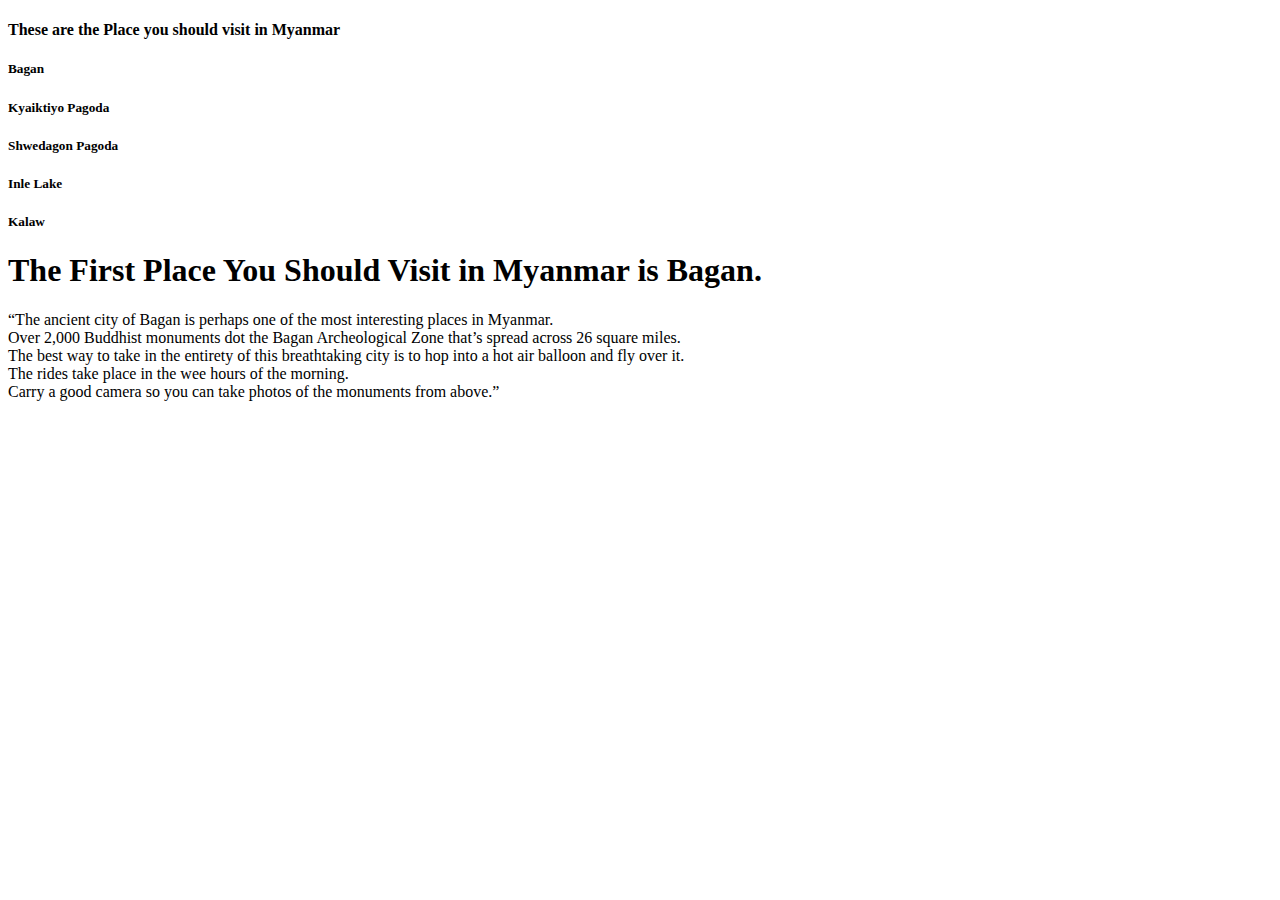
<file: Myanmar.html>
<!DOCTYPE html>
<html>
<head>
	<meta charset="utf-8">
	<meta name="viewport" content="width=device-width, initial-scale=1">
	<title>Bagan</title>
</head>
<body>
    <h4>These are the Place you should visit in Myanmar</h4>
		<h5>
			Bagan
		</h5>
		<h5>
			Kyaiktiyo Pagoda
		</h5>
		<h5>
			Shwedagon Pagoda
		</h5>
		<h5>
			Inle Lake
		</h5>
		<h5>
			Kalaw
		</h5>
        
<h1>
    The First Place You Should Visit in Myanmar is Bagan.
</h1>
<p><q>The ancient city of Bagan is perhaps one of the most interesting places in Myanmar. <br>
    Over 2,000 Buddhist monuments dot the Bagan Archeological Zone that’s spread across 26 square miles.<br>
    The best way to take in the entirety of this breathtaking city is to hop into a hot air balloon and fly over it. <br>
    The rides take place in the wee hours of the morning. <br>
    Carry a good camera so you can take photos of the monuments from above.</q></p>

    
</body>
</html>
</file>
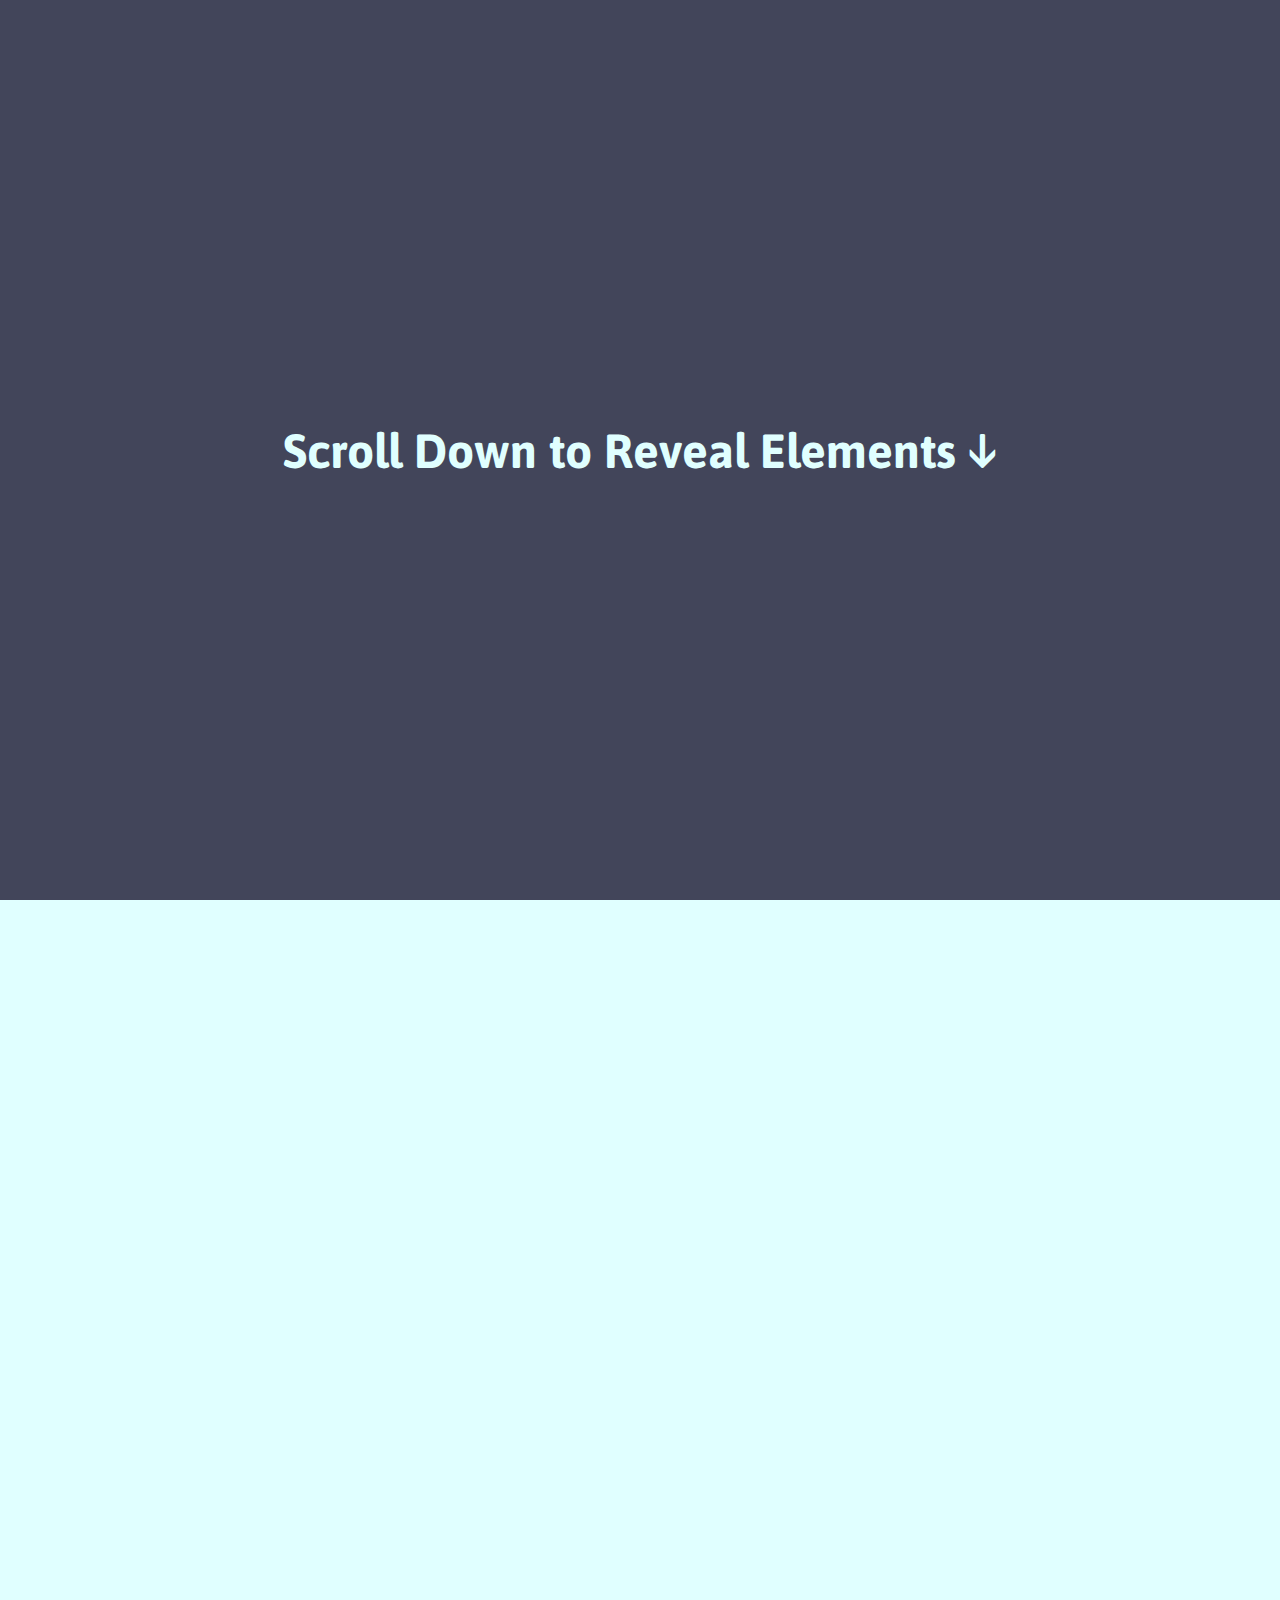
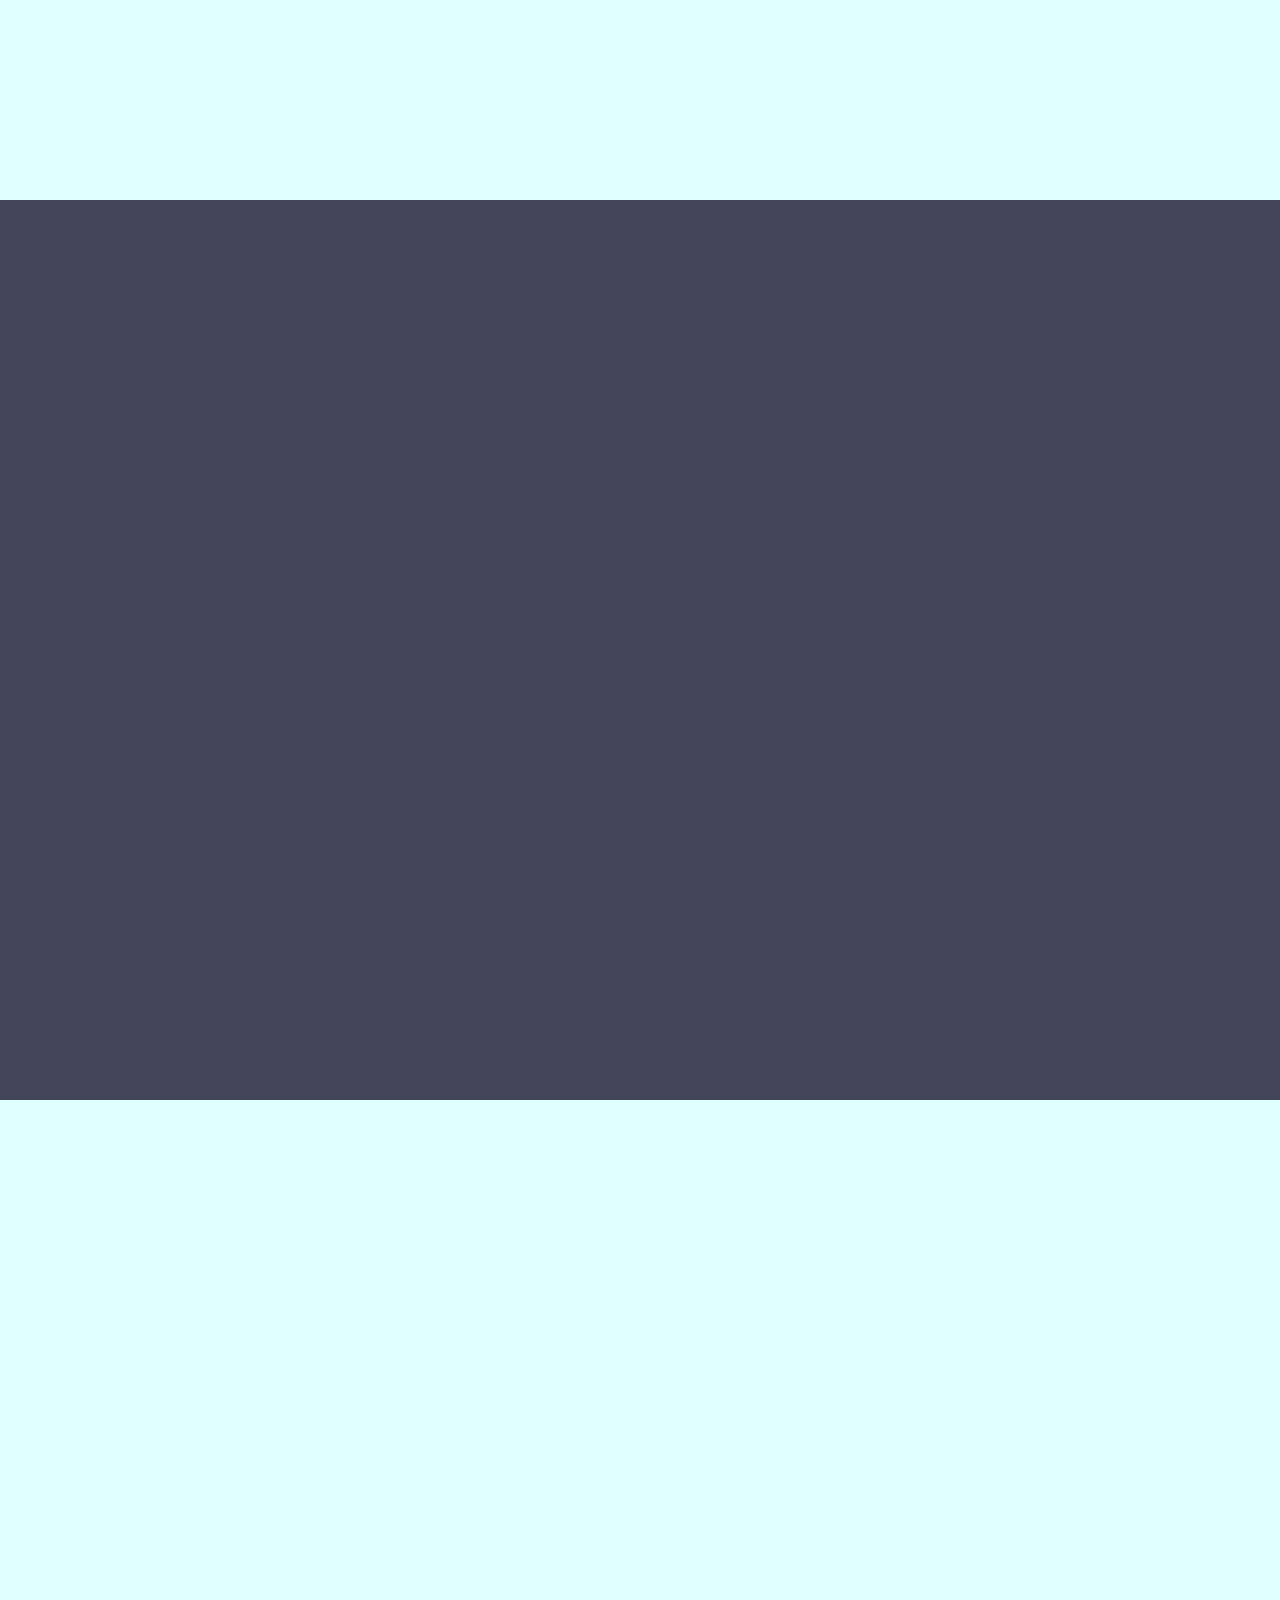
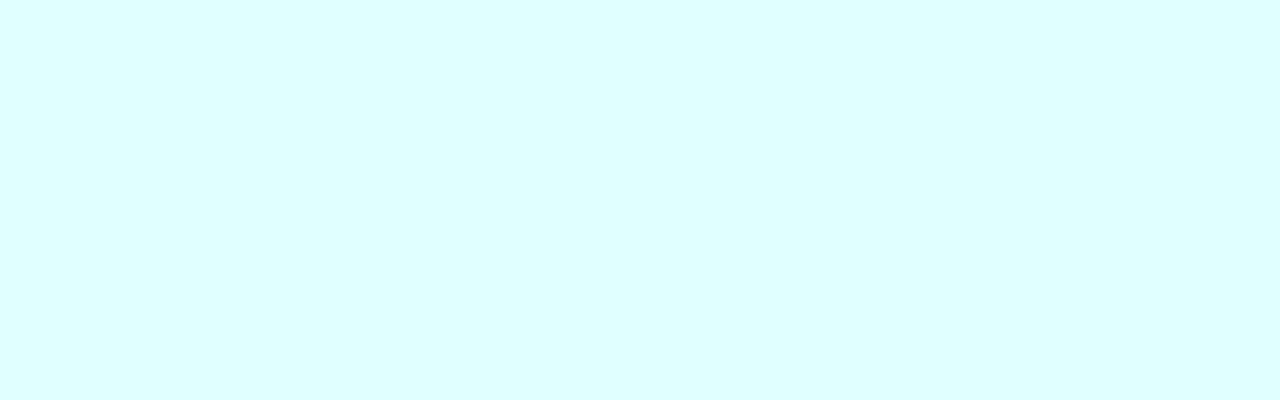
<file: Practice.html>
<!DOCTYPE html>
<html>
    <head>
        <title>
            Hello
        </title>
        <link
    rel="stylesheet"
    href="Practice.css"/>
         
    </head>
    <body>
        <section>
            <h1>Scroll Down to Reveal Elements &#8595;</h1>
          </section>
          <section>
            <div class="container reveal">
              <h2>Caption</h2>
              <div class="text-container">
                <div class="text-box">
                  <h3>Section Text</h3>
                  <p>
                    Lorem ipsum dolor sit amet consectetur adipisicing elit. Tempore
                    eius molestiae perferendis eos provident vitae iste.
                  </p>
                </div>
                <div class="text-box">
                  <h3>Section Text</h3>
                  <p>
                    Lorem ipsum dolor sit amet consectetur adipisicing elit. Tempore
                    eius molestiae perferendis eos provident vitae iste.
                  </p>
                </div>
                <div class="text-box">
                  <h3>Section Text</h3>
                  <p>
                    Lorem ipsum dolor sit amet consectetur adipisicing elit. Tempore
                    eius molestiae perferendis eos provident vitae iste.
                  </p>
                </div>
              </div>
            </div>
          </section>
          
          <section>
            <div class="container reveal">
              <h2>Caption</h2>
              <div class="text-container">
                <div class="text-box">
                  <h3>Section Text</h3>
                  <p>
                    Lorem ipsum dolor sit amet consectetur adipisicing elit. Tempore
                    eius molestiae perferendis eos provident vitae iste.
                  </p>
                </div>
                <div class="text-box">
                  <h3>Section Text</h3>
                  <p>
                    Lorem ipsum dolor sit amet consectetur adipisicing elit. Tempore
                    eius molestiae perferendis eos provident vitae iste.
                  </p>
                </div>
                <div class="text-box">
                  <h3>Section Text</h3>
                  <p>
                    Lorem ipsum dolor sit amet consectetur adipisicing elit. Tempore
                    eius molestiae perferendis eos provident vitae iste.
                  </p>
                </div>
              </div>
            </div>
          </section>
          
          <section>
            <div class="container reveal">
              <h2>Caption</h2>
              <div class="text-container">
                <div class="text-box">
                  <h3>Section Text</h3>
                  <p>
                    Lorem ipsum dolor sit amet consectetur adipisicing elit. Tempore
                    eius molestiae perferendis eos provident vitae iste.
                  </p>
                </div>
                <div class="text-box">
                  <h3>Section Text</h3>
                  <p>
                    Lorem ipsum dolor sit amet consectetur adipisicing elit. Tempore
                    eius molestiae perferendis eos provident vitae iste.
                  </p>
                </div>
                <div class="text-box">
                  <h3>Section Text</h3>
                  <p>
                    Lorem ipsum dolor sit amet consectetur adipisicing elit. Tempore
                    eius molestiae perferendis eos provident vitae iste.
                  </p>
                </div>
              </div>
            </div>
          </section>
          <script>
            function reveal() {
  var reveals = document.querySelectorAll(".reveal");

  for (var i = 0; i < reveals.length; i++) {
    var windowHeight = window.innerHeight;
    var elementTop = reveals[i].getBoundingClientRect().top;
    var elementVisible = 150;

    if (elementTop < windowHeight - elementVisible) {
      reveals[i].classList.add("active");
    } else {
      reveals[i].classList.remove("active");
    }
  }
}

window.addEventListener("scroll", reveal);
          </script>
    </body>
</html>
</file>
<file: Practice.css>
@import url('https://fonts.googleapis.com/css2?family=Asap&display=swap');
*{
  margin: 0;
  padding: 0;
  box-sizing: border-box;
  font-family: "Asap", sans-serif;
}
body{
  background: #42455a;
}
section{
  min-height: 100vh;
  display: flex;
  justify-content: center;
  align-items: center;
}
section:nth-child(1){
  color: #e0ffff;
  }
section:nth-child(2){
  color: #42455a;
  background: #e0ffff;
} 
section:nth-child(3){
  color: #e0ffff;
}
section:nth-child(4){
  color: #42455a;
  background: #e0ffff;
}
section .container{
  margin: 100px;
}
section h1{
  font-size: 3rem;
  margin: 20px;
}
section h2{
  font-size: 40px;
  text-align: center;
  text-transform: uppercase;
}
section .text-container{
   display: flex;
}
section .text-container .text-box{
  margin: 20px;
  padding: 20px;
  background: #00c2cb;
}
section .text-container .text-box h3{
  font-size: 30px;
  text-align: center;
  text-transform: uppercase;
  margin-bottom: 10px;
}

@media (max-width: 900px){
  section h1{
    font-size: 2rem;
    text-align: center;
  }
  section .text-container{
    flex-direction: column;
  }
}

.reveal{
  position: relative;
  transform: translateY(150px);
  opacity: 0;
  transition: 1s all ease;
}

.reveal.active{
  transform: translateY(0);
  opacity: 1;
}
</file>
